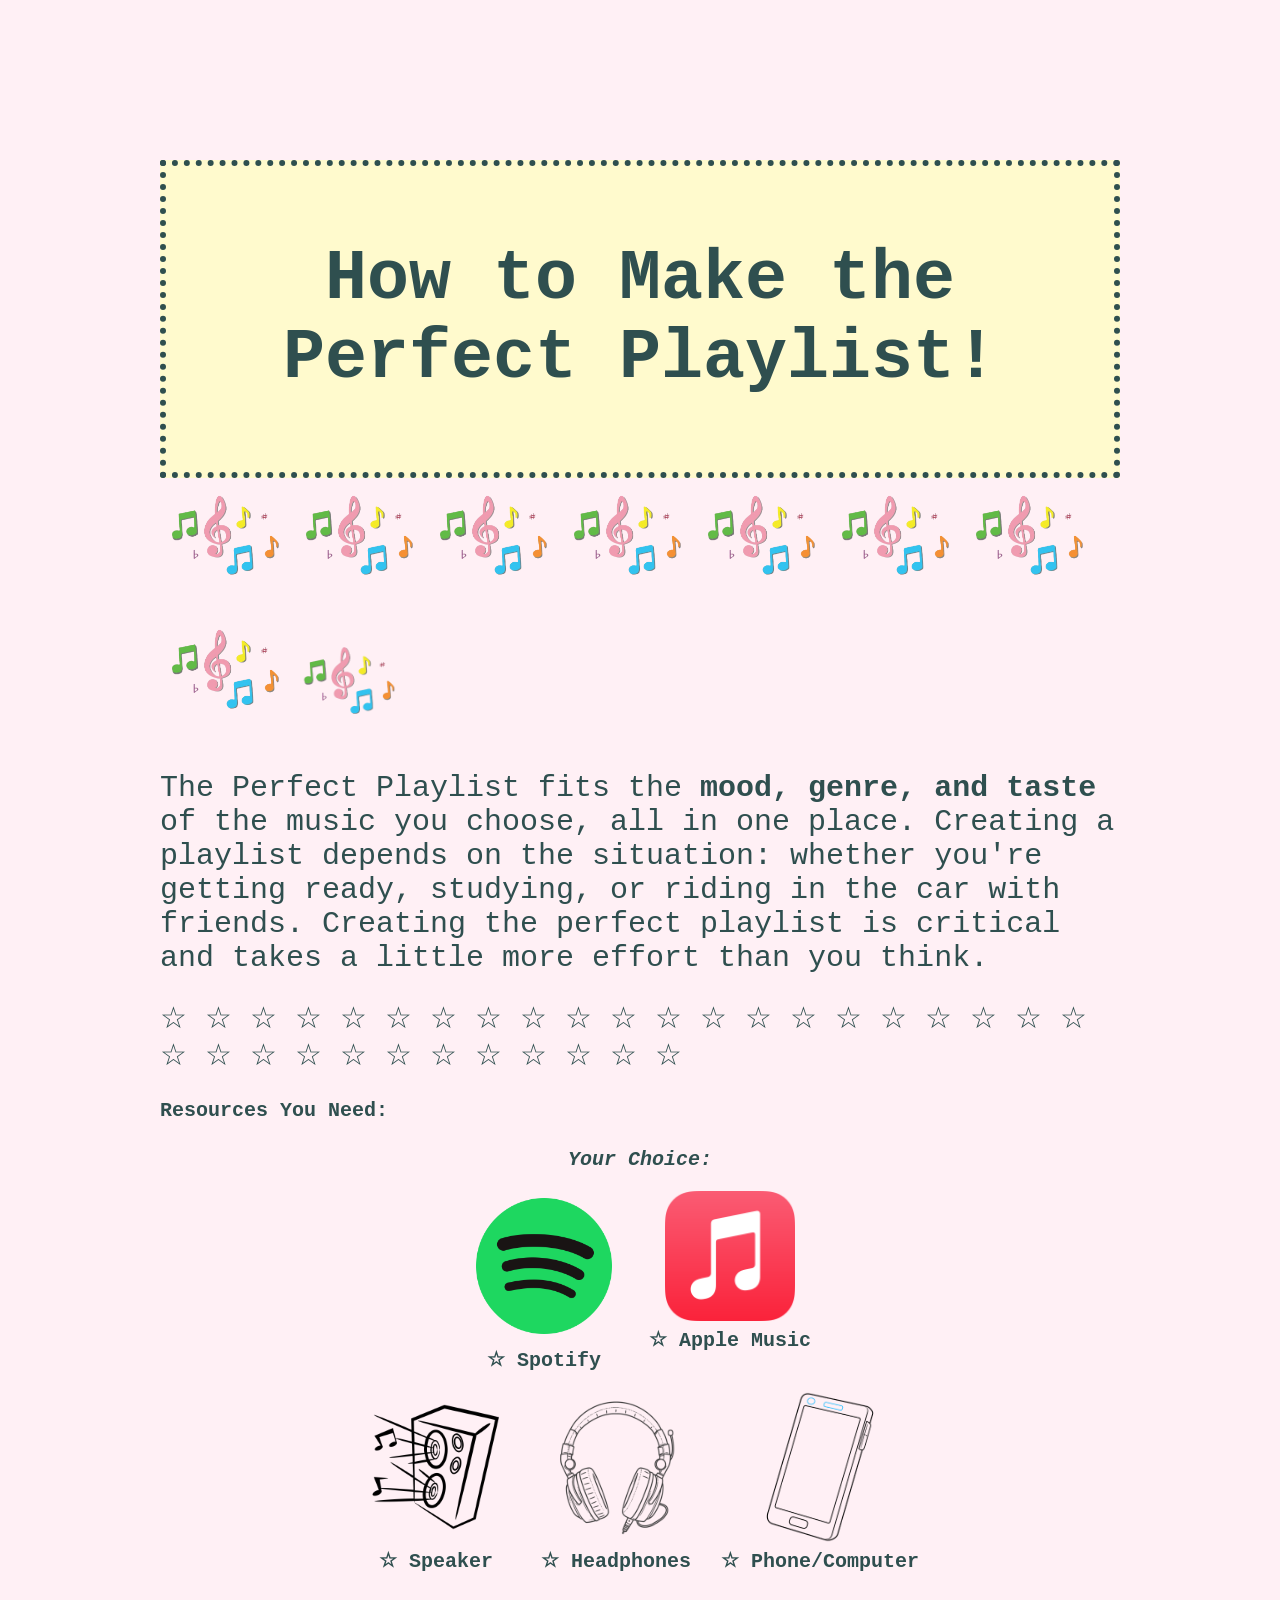
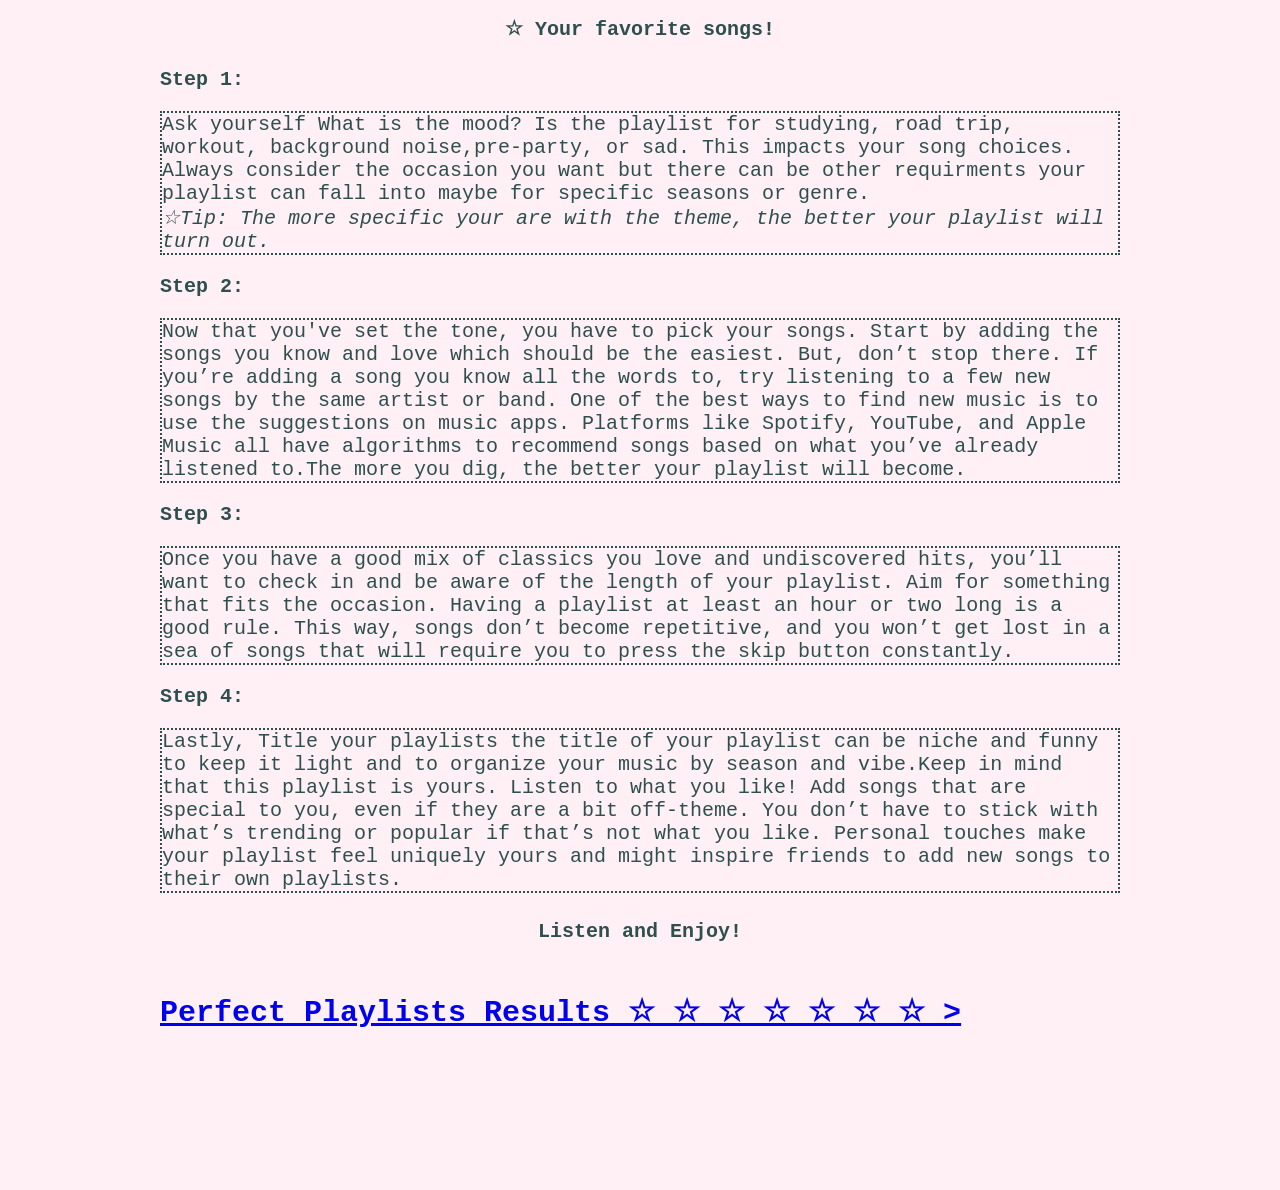
<file: index.html>
<!DOCTYPE html>
<html>
<head>
	<meta charset="utf-8">
	<meta name="viewport" content="width=device-width, initial-scale=1">
	<title>Recipe</title>

	<link rel="stylesheet" type="text/css" href="main.css">

</head>
<body>
	<section>
	<h1>
		How to Make the Perfect Playlist!
	</h1>
	</section>
	<img src="music.png"width=130px height="130px">
	<img src="music.png"width=130px height="130px">
	<img src="music.png"width=130px height="130px">
	<img src="music.png"width=130px height="130px">
	<img src="music.png"width=130px height="130px">
	<img src="music.png"width=130px height="130px">
	<img src="music.png"width=130px height="130px">
	<img src="music.png"width=130px height="130px">
	<img src="music.png"width=110px height="110px">
	<h2>The Perfect Playlist fits the <strong>mood, genre, and taste</strong> of the music you choose, all in one place. Creating a playlist depends on the situation: whether you're getting ready, studying, or riding in the car with friends. Creating the perfect playlist is critical and takes a little more effort than you think.   </h2> 
	<h2>
		☆ ☆ ☆ ☆ ☆ ☆ ☆ ☆ ☆ ☆ ☆ ☆ ☆ ☆ ☆ ☆ ☆ ☆ ☆ ☆ ☆ ☆ ☆ ☆ ☆ ☆ ☆ ☆ ☆ ☆ ☆ ☆ ☆  
	</h2>
	

	<h3>Resources You Need:</h3>
	<h4>
		<em>Your Choice:</em> 
		<br>
		<figure>
			<div>
			<img src="spotify.png"width=150px height="150px">
			<figcaption> ☆ Spotify</figcaption>
			</div>

			<div>
			<img src="apple.png"width=130px height="130px">
			<figcaption> ☆ Apple Music</figcaption>
			</div>
		</figure>
		<figure>
			<div>
				<img src="speaker.png"width=150px height="150px">
				<figcaption>☆ Speaker</figcaption>
			</div>

			<div>
				<img src="headphones.png"width=150px height="150px">
				<figcaption>☆ Headphones</figcaption>
			</div>

			<div>
				<img src="phone.png"width=150px height="150px">
				<figcaption>☆ Phone/Computer</figcaption>
			</div>
		</figure>
		
		  
		<br>
		 ☆ Your favorite songs!

	</h4>

	<h3>
		Step 1:
	</h3>

	<p>
		Ask yourself What is the mood? Is the playlist for studying, road trip, workout, background noise,pre-party, or sad. This impacts your song choices. Always consider the occasion you want but there can be other requirments your playlist can fall into maybe for specific seasons or genre.
		<br>


		 <em>☆Tip: The more specific your are with the theme, the better your playlist will turn out. </em>
	</p>

	<h3>
		Step 2:
	</h3>

	<p>
		Now that you've set the tone, you have to pick your songs. Start by adding the songs you know and love which should be the easiest. But, don’t stop there. If you’re adding a song you know all the words to, try listening to a few new songs by the same artist or band. One of the best ways to find new music is to use the suggestions on music apps. Platforms like Spotify, YouTube, and Apple Music all have algorithms to recommend songs based on what you’ve already listened to.The more you dig, the better your playlist will become. 


	</p>
	<h3>
		Step 3:
	</h3>
	<p>
		Once you have a good mix of classics you love and undiscovered hits, you’ll want to check in and be aware of the length of your playlist. Aim for something that fits the occasion. Having a playlist at least an hour or two long is a good rule. This way, songs don’t become repetitive, and you won’t get lost in a sea of songs that will require you to press the skip button constantly. 
	</p>

	<h3>
		Step 4:
	</h3>
	<p>
		Lastly, Title your playlists the title of your playlist can be niche and funny to keep it light and to organize your music by season and vibe.Keep in mind that this playlist is yours. Listen to what you like! Add songs that are special to you, even if they are a bit off-theme. You don’t have to stick with what’s trending or popular if that’s not what you like. Personal touches make your playlist feel uniquely yours and might inspire friends to add new songs to their own playlists.

	</p>

	<h4>
		Listen and Enjoy!
	</h4>

	<h5>
		<a href="results.html"> <strong>Perfect Playlists Results ☆ ☆ ☆ ☆ ☆ ☆ ☆ ></strong></a>
	</h5>




</body>
</html>
</file>
<file: main.css>
body{
	margin: 10em;
	background-color: lavenderblush;
}
h1{
	font-family: Courier New;
	font-kerning: 4em;
	font-size: 70px;
	text-align: center;
	color:darkslategray ;



}
section{
	padding: 1em;
	background-color: lemonchiffon;
	border:6px dotted darkslategray ;

	}
h1:hover{
	filter: blur(5px);
}

h4{ 
	text-align: center;

 }
 figure{ display:flex; 
 justify-content:center;
 gap: 30px;
 text-align: center;}

 h2{
 	font-family: Courier New;
 	color: darkslategray;
 	font-weight: 400;
 	font-size: 30px;
 }
 h3{ font-weight:200px;
 	font-family: Courier New;
 	color: darkslategray;
 	font-size: 20px;

  }
  h4{
  	font-family: Courier New;
  	color: darkslategray;
  	font-size: 20px;
  }
  p{ 
  	font-family: Courier New;
  	color: darkslategray;
  	border: 2px dotted;
  	border-color: darkslategray;
  	font-size: 20px;
   }
h5{
	font-family: Courier New;
 	color: darkslategray;
 	font-weight: 400;
 	font-size: 30px;

}

h5:hover{
	filter: blur(2px);
</file>
